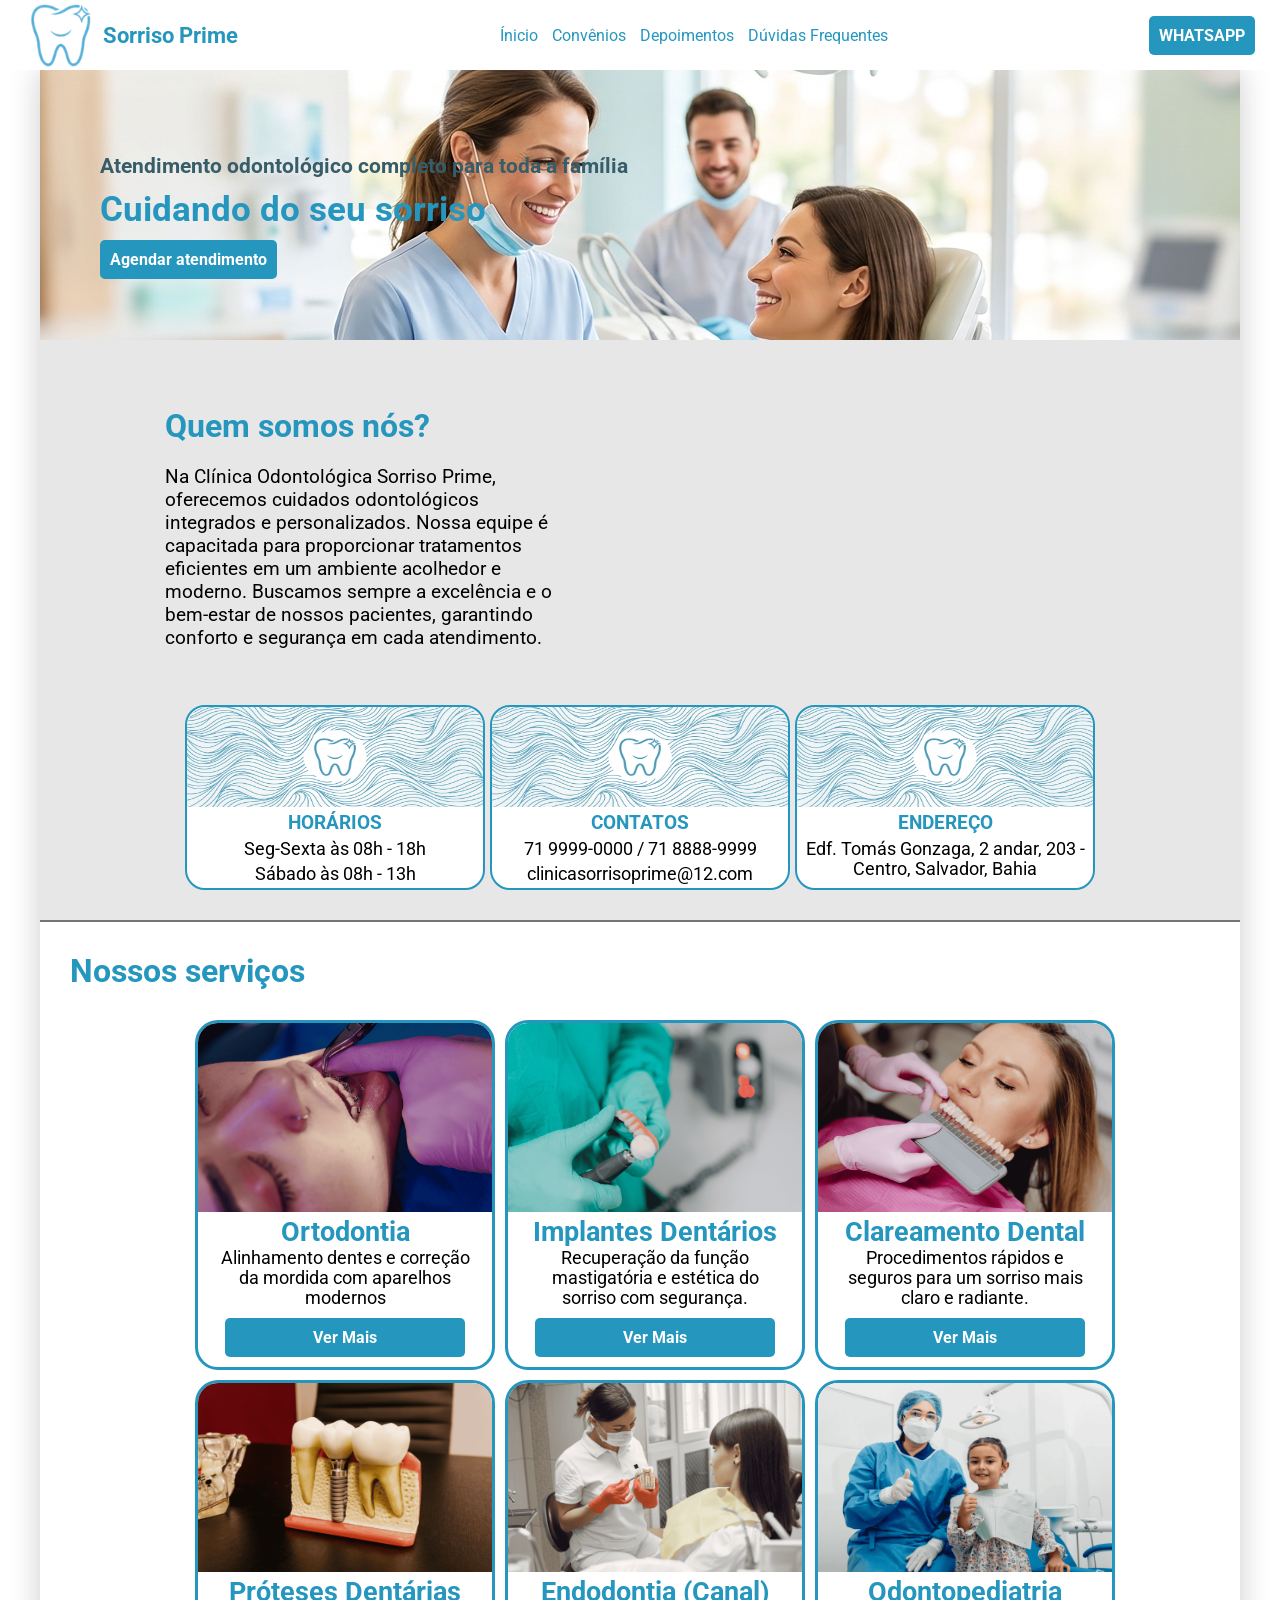
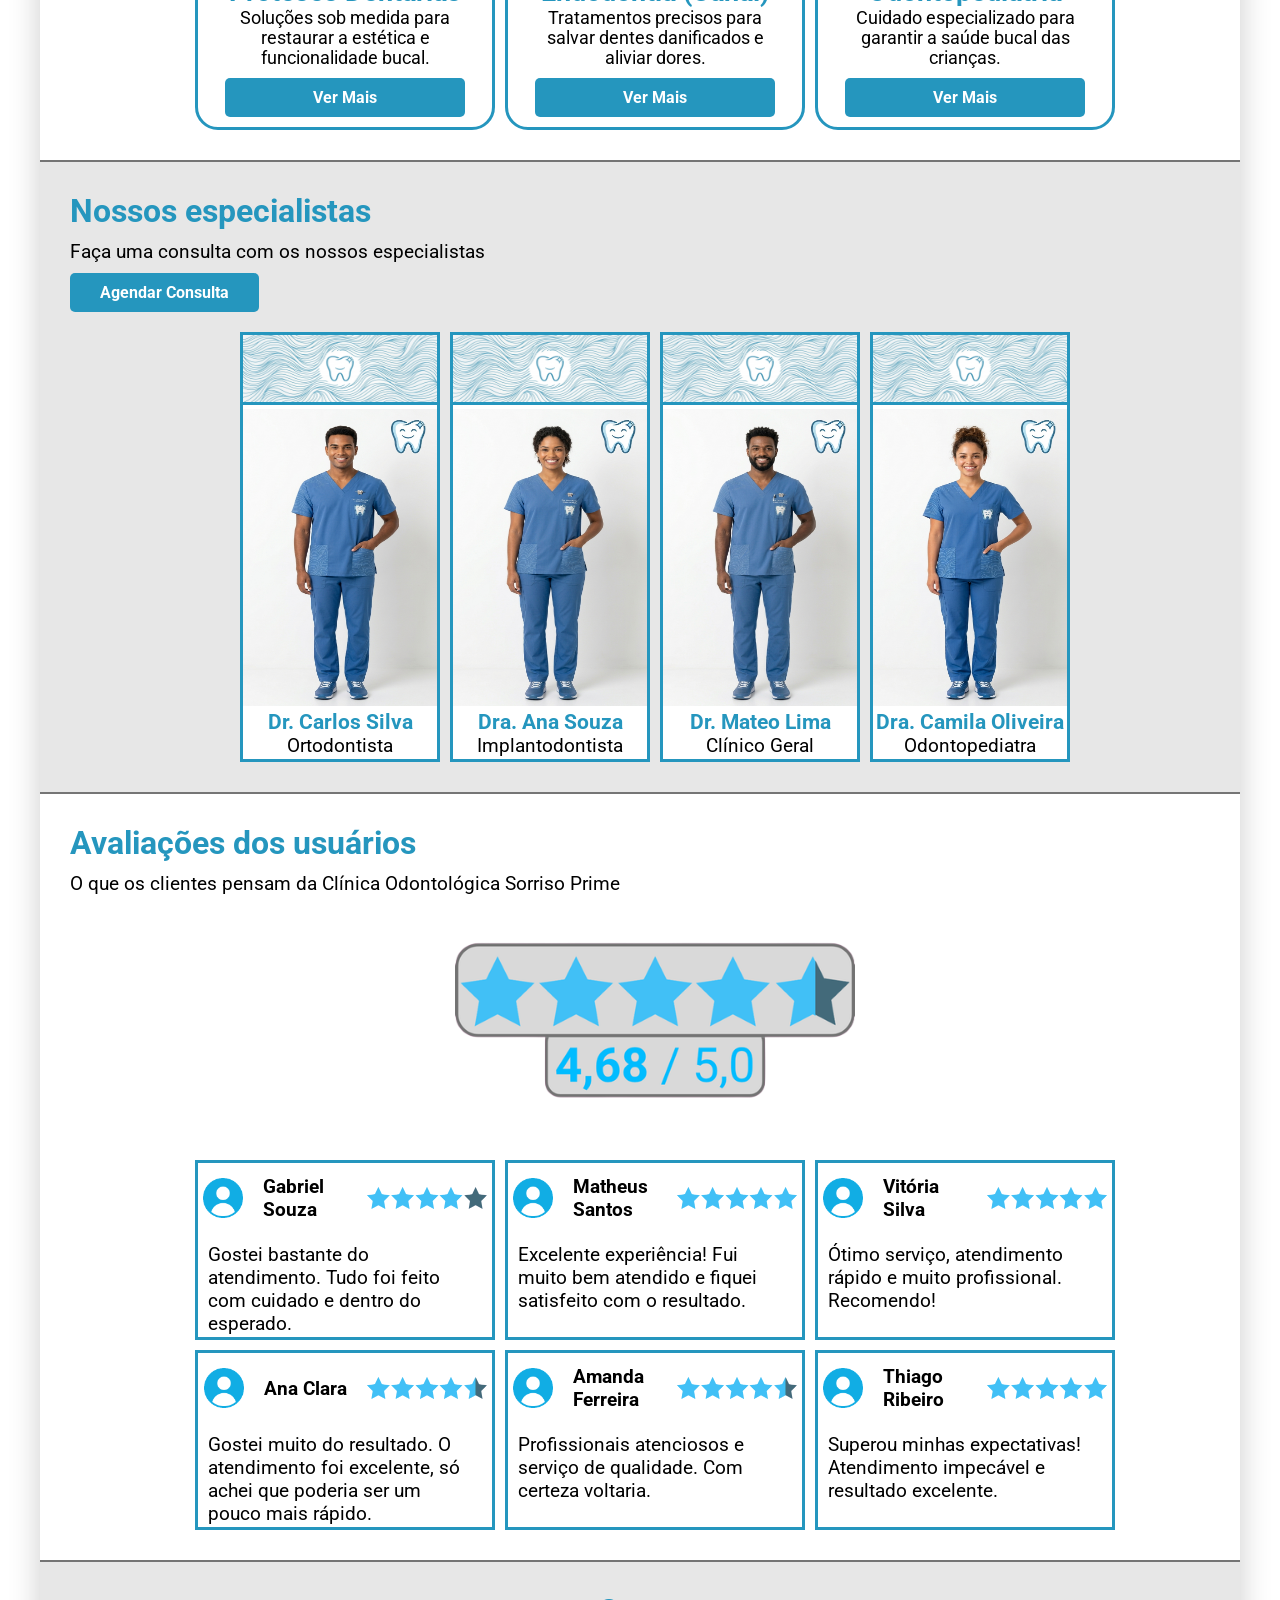
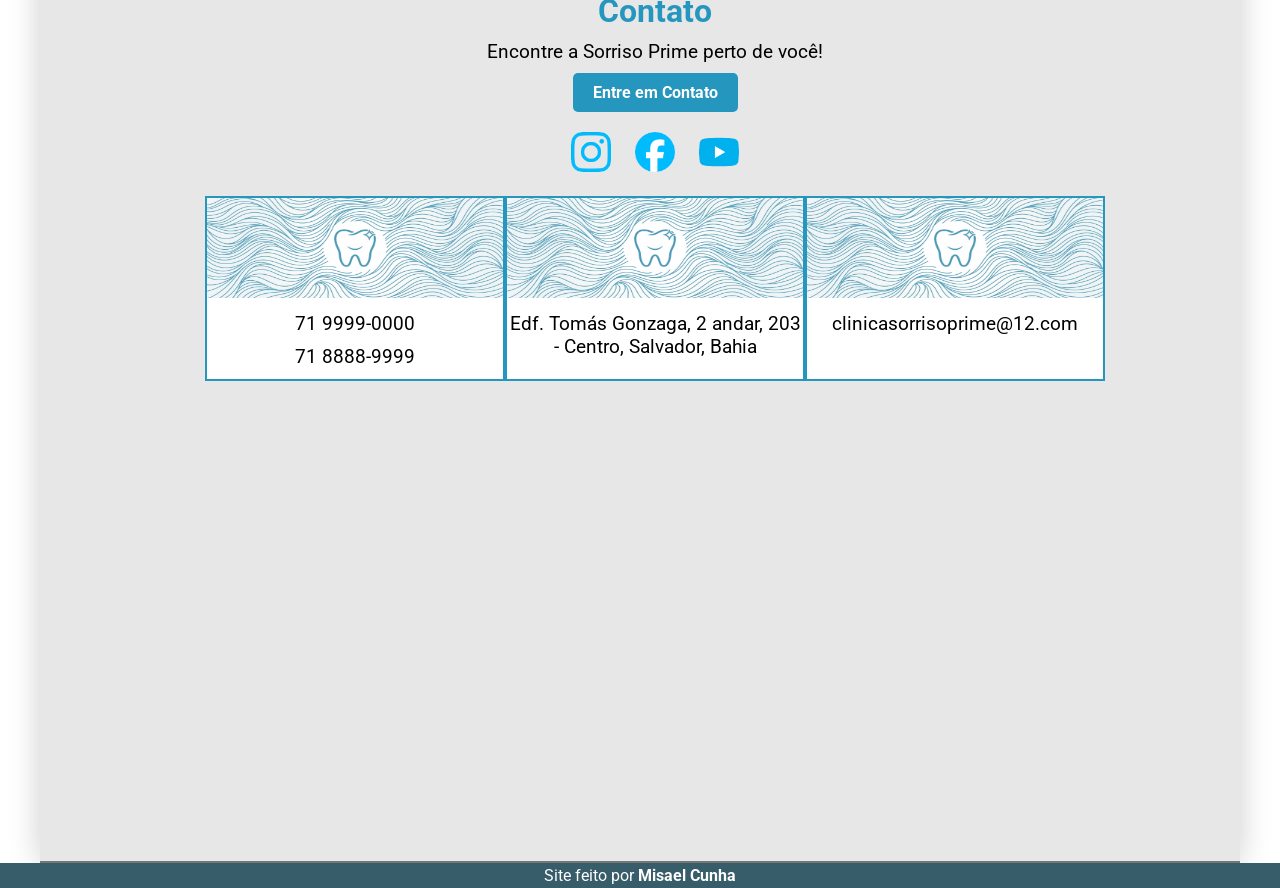
<file: index.html>
<!DOCTYPE html>
<html lang="pt-br">
<head>
    <meta charset="UTF-8">
    <meta name="viewport" content="width=device-width, initial-scale=1.0">
    <link href="https://fonts.googleapis.com/css2?family=Material+Symbols+Outlined" rel="stylesheet" />
    <link rel="shortcut icon" href="img/logo.ico" type="image/x-icon">
    <link rel="stylesheet" href="css/home.css">
    <title>Sorriso Prime - Clínica Odontológica</title>
</head>
<body>
    <!-- HEADER -->
    <header>
        <div class="h-esq">
            <p>
                <img src="img/logo.png" alt="Logo" class="logo"> Sorriso Prime
            </p>
        </div>

        <span class="material-symbols-outlined" id="btn-menu">
            menu
        </span>

        <nav class="h-cent" id="nav-menu">
            <p>
                <a href="index.html" target="_self">Ínicio</a>
                <a href="pages/convenios.html" target="_self">Convênios</a>
                <a href="pages/depoimentos.html" target="_self">Depoimentos</a>
                <a href="pages/duvidas_frequentes.html" target="_self">Dúvidas Frequentes</a>

                <a href="" class="btn-whatsapp">WHATSAPP</a>
            </p>
        </nav>

        <div class="h-dir">
            <a href="">WHATSAPP</a>
        </div>
    </header>

    <main> 
        <!-- HERO -->
        <section class="secao banner">
            <div class="hero">
                <p>Atendimento odontológico completo para toda a família</p>
                <h1>Cuidando do seu sorriso</h1>
                <a href="">Agendar atendimento</a>
            </div>
        </section>

        <!-- SEÇÃO 1 / QUEM SOMOS NÓS? -->
        <section class="secao somos-nos">
            <div class="sn-grupo-1">
                <div class="sn-info">
                    <h2>Quem somos nós?</h2>
                    <p>Na Clínica Odontológica Sorriso Prime, oferecemos cuidados odontológicos integrados e personalizados. Nossa equipe é capacitada para proporcionar tratamentos eficientes em um ambiente acolhedor e moderno. Buscamos sempre a excelência e o bem-estar de nossos pacientes, garantindo conforto e segurança em cada atendimento.</p>
                </div>
                
                <iframe width="560" height="315" src="https://www.youtube.com/embed/2RjEFmGorQE?si=ag4QR7v0bODferz4" title="YouTube video player" frameborder="0" allow="accelerometer; autoplay; clipboard-write; encrypted-media; gyroscope; picture-in-picture; web-share" referrerpolicy="strict-origin-when-cross-origin" allowfullscreen></iframe>
                
            </div>

            <!-- BOXES INFORMATIVOS -->
            <div class="sn-grupo-2">
                <div class="sn-box">
                    <img src="img/home/textura.png">
                    <h3>HORÁRIOS</h3>
                    <p>Seg-Sexta às 08h - 18h</p>
                    <p>Sábado às 08h - 13h</p>
                </div>
                <div class="sn-box">
                    <img src="img/home/textura.png">
                    <h3>CONTATOS</h3>
                    <p>71 9999-0000 / 71 8888-9999</p>
                    <p>clinicasorrisoprime@12.com</p>
                </div>
                <div class="sn-box">
                    <img src="img/home/textura.png">
                    <h3>ENDEREÇO</h3>
                    <p>Edf. Tomás Gonzaga, 2 andar, 203 - Centro, Salvador, Bahia</p>
                </div>
            </div>
        </section>

        <!-- SEÇÃO 2 / NOSSOS SERVIÇOS -->
        <section class="secao nossos-servicos">
            <h2>Nossos serviços</h2>

            <!-- SERVIÇOS -->
            <div class="ns-boxers">
                <div class="ns-box">
                    <img src="img/home/Ortodontia.png" alt="Ortodontia">
                    <h3>Ortodontia</h3>
                    <p>Alinhamento dentes e correção da mordida com aparelhos modernos</p>
                    <a href="">Ver Mais</a>
                </div>

                <div class="ns-box">
                    <img src="img/home/Implantes.png" alt="Implantes Dentários">
                    <h3>Implantes Dentários</h3>
                    <p>Recuperação da função mastigatória e estética do sorriso com segurança.</p>
                    <a href="">Ver Mais</a>
                </div>

                <div class="ns-box">
                    <img src="img/home/Clareamento.png" alt="Clareamento Dental">
                    <h3>Clareamento Dental</h3>
                    <p>Procedimentos rápidos e seguros para um sorriso mais claro e radiante.</p>
                    <a href="">Ver Mais</a>
                </div>

                <div class="ns-box">
                    <img src="img/home/Próteses.png" alt="Próteses Dentárias">
                    <h3>Próteses Dentárias</h3>
                    <p>Soluções sob medida para restaurar a estética e funcionalidade bucal.</p>
                    <a href="">Ver Mais</a>
                </div>

                <div class="ns-box">
                    <img src="img/home/Endodontia.png" alt="Endodontia">
                    <h3>Endodontia (Canal)</h3>
                    <p>Tratamentos precisos para salvar dentes danificados e aliviar dores.</p>
                    <a href="">Ver Mais</a>
                </div>

                <div class="ns-box">
                    <img src="img/home/Odontopediatria.png" alt="Odontopediatria">
                    <h3>Odontopediatria</h3>
                    <p>Cuidado especializado para garantir a saúde bucal das crianças.</p>
                    <a href="">Ver Mais</a>
                </div>
            </div>
        </section>

        <!-- SEÇÃO 3 / NOSSOS ESPECIALISTAS -->
        <section class="secao nossos-especialistas">
            <div class="ne-info">
                <h2>Nossos especialistas</h2>
                <p>Faça uma consulta com os nossos especialistas</p>
                <a href="">Agendar Consulta</a>

                <!-- ESPECIALISTAS -->
                <div class="ne-boxers">
                    <div class="ne-box">
                        <img src="img/home/textura.png" alt="textura" class="textura-ne">
                        <img src="img/home/Prof_Ortodontista.png" alt="Dr. Carlos Silva" class="img-prof-ne">
                        <h3>Dr. Carlos Silva</h3>
                        <p>Ortodontista</p>
                    </div>

                    <div class="ne-box">
                        <img src="img/home/textura.png" alt="textura" class="textura-ne">
                        <img src="img/home/Prof_Implantodontista.png" alt="Dra. Ana Souza" class="img-prof-ne">
                        <h3>Dra. Ana Souza</h3>
                        <p>Implantodontista</p>
                    </div>

                    <div class="ne-box">
                        <img src="img/home/textura.png" alt="textura" class="textura-ne">
                        <img src="img/home/Prof_ClínicoGeral.png" alt="Dr. Mateo Lima" class="img-prof-ne">
                        <h3>Dr. Mateo Lima</h3>
                        <p>Clínico Geral</p>
                    </div>

                    <div class="ne-box">
                        <img src="img/home/textura.png" alt="textura" class="textura-ne">
                        <img src="img/home/Prof_Odontopediatra.png" alt="Dra. Camila Oliveira" class="img-prof-ne">
                        <h3>Dra. Camila Oliveira</h3>
                        <p>Odontopediatra</p>
                    </div>
                </div>
            </div>
        </section>

        <!-- SEÇÃO 4 / AVALIAÇÕES DOS USUÁRIOS -->
        <section class="secao avaliacoes">
            <div class="ava-info">
                <h2>Avaliações dos usuários</h2>
                <p>O que os clientes pensam da Clínica Odontológica Sorriso Prime</p>

                <img src="img/home/media-avaliacoes.png" alt="Média de Avaliações">

                <!-- AVALIAÇÕES -->
                <div class="ava-boxers">
                    <div class="ava-box">
                        <p class="ava-nick"><img src="img/home/usuario.png" alt="Usuário" class="ava-user"> Gabriel Souza <img src="img/home/4-estrelas.png" alt="Avaliação" class="ava-stars"></p>
                        <p class="ava-feedback">Gostei bastante do atendimento. Tudo foi feito com cuidado e dentro do esperado.</p>
                    </div>

                    <div class="ava-box">
                        <p class="ava-nick"><img src="img/home/usuario.png" alt="Usuário" class="ava-user"> Matheus Santos <img src="img/home/5-estrelas.png" alt="Avaliação" class="ava-stars"></p>
                        <p class="ava-feedback">Excelente experiência! Fui muito bem atendido e fiquei satisfeito com o resultado.</p>
                    </div>

                    <div class="ava-box">
                        <p class="ava-nick"><img src="img/home/usuario.png" alt="Usuário" class="ava-user"> Vitória Silva <img src="img/home/5-estrelas.png" alt="Avaliação" class="ava-stars"></p>
                        <p class="ava-feedback">Ótimo serviço, atendimento rápido e muito profissional. Recomendo!</p>
                    </div>

                    <div class="ava-box">
                        <p class="ava-nick"><img src="img/home/usuario.png" alt="Usuário" class="ava-user"> Ana Clara <img src="img/home/4,5-estrelas.png" alt="Avaliação" class="ava-stars"></p>
                        <p class="ava-feedback">Gostei muito do resultado. O atendimento foi excelente, só achei que poderia ser um pouco mais rápido.</p>
                    </div>

                    <div class="ava-box">
                        <p class="ava-nick"><img src="img/home/usuario.png" alt="Usuário" class="ava-user"> Amanda Ferreira <img src="img/home/4,5-estrelas.png" alt="Avaliação" class="ava-stars"></p>
                        <p class="ava-feedback">Profissionais atenciosos e serviço de qualidade. Com certeza voltaria.</p>
                    </div>

                    <div class="ava-box">
                        <p class="ava-nick"><img src="img/home/usuario.png" alt="Usuário" class="ava-user"> Thiago Ribeiro <img src="img/home/5-estrelas.png" alt="Avaliação" class="ava-stars"></p>
                        <p class="ava-feedback">Superou minhas expectativas! Atendimento impecável e resultado excelente.</p>
                    </div>
                </div>
            </div>
        </section>

        <!-- SEÇÃO 5 / CONTATO -->
        <section class="secao contato">
            <div class="cont-info">
                <h2>Contato</h2>
                <p>Encontre a Sorriso Prime perto de você!</p>
                <a href="" class="link">Entre em Contato</a>

                <div class="redes-sociais">
                    <img class="rede-social" src="img/home/instagram.png" alt="Instagram">
                    <img class="rede-social" src="img/home/facebook.png" alt="Facebook">
                    <img class="rede-social" src="img/home/youtube.png" alt="Youtube">
                </div>

                <!-- BOXES INFORMATIVOS -->
                <div class="cont-boxers">
                    <div class="cont-box">
                        <img src="img/home/textura.png" alt="textura">
                        <p> 71 9999-0000</p>
                        <p> 71 8888-9999</p>
                    </div>

                    <div class="cont-box">
                        <img src="img/home/textura.png" alt="textura">
                        <p>Edf. Tomás Gonzaga, 2 andar, 203 - Centro, Salvador, Bahia</p>
                    </div>

                    <div class="cont-box">
                        <img src="img/home/textura.png" alt="textura">
                        <p>clinicasorrisoprime@12.com</p>
                    </div>
                </div>

                <!-- LOCALIZAÇÃO -->
                <iframe src="https://www.google.com/maps/embed?pb=!1m18!1m12!1m3!1d7775.613069745739!2d-38.51836804999999!3d-12.98422255!2m3!1f0!2f0!3f0!3m2!1i1024!2i768!4f13.1!3m3!1m2!1s0x71604eeee287155%3A0x9b23c57298f09bfd!2sCentro%2C%20Salvador%20-%20BA%2C%2040301-110!5e0!3m2!1spt-BR!2sbr!4v1788809390453!5m2!1spt-BR!2sbr" width="600" height="450" style="border:0;" allowfullscreen="" loading="lazy" referrerpolicy="strict-origin-when-cross-origin"></iframe>
            </div>
        </section>
    </main>
    <script>
        document.addEventListener('DOMContentLoaded', () => {
            const btnMenu = document.getElementById('btn-menu');
            const navMenu = document.getElementById('nav-menu');

            if (btnMenu && navMenu) {
                btnMenu.addEventListener('click', () => {
                    navMenu.classList.toggle('active');
                });
            } else {
                console.error("Elemento #btn-menu ou #nav-menu não encontrado no HTML.");
            }
        });
    </script>
</body>
<footer>
    <p>Site feito por <a href="https://instagram.com/misaelcunha.dev" target="_blank">Misael Cunha</a></p>
</footer>
</html>
</file>
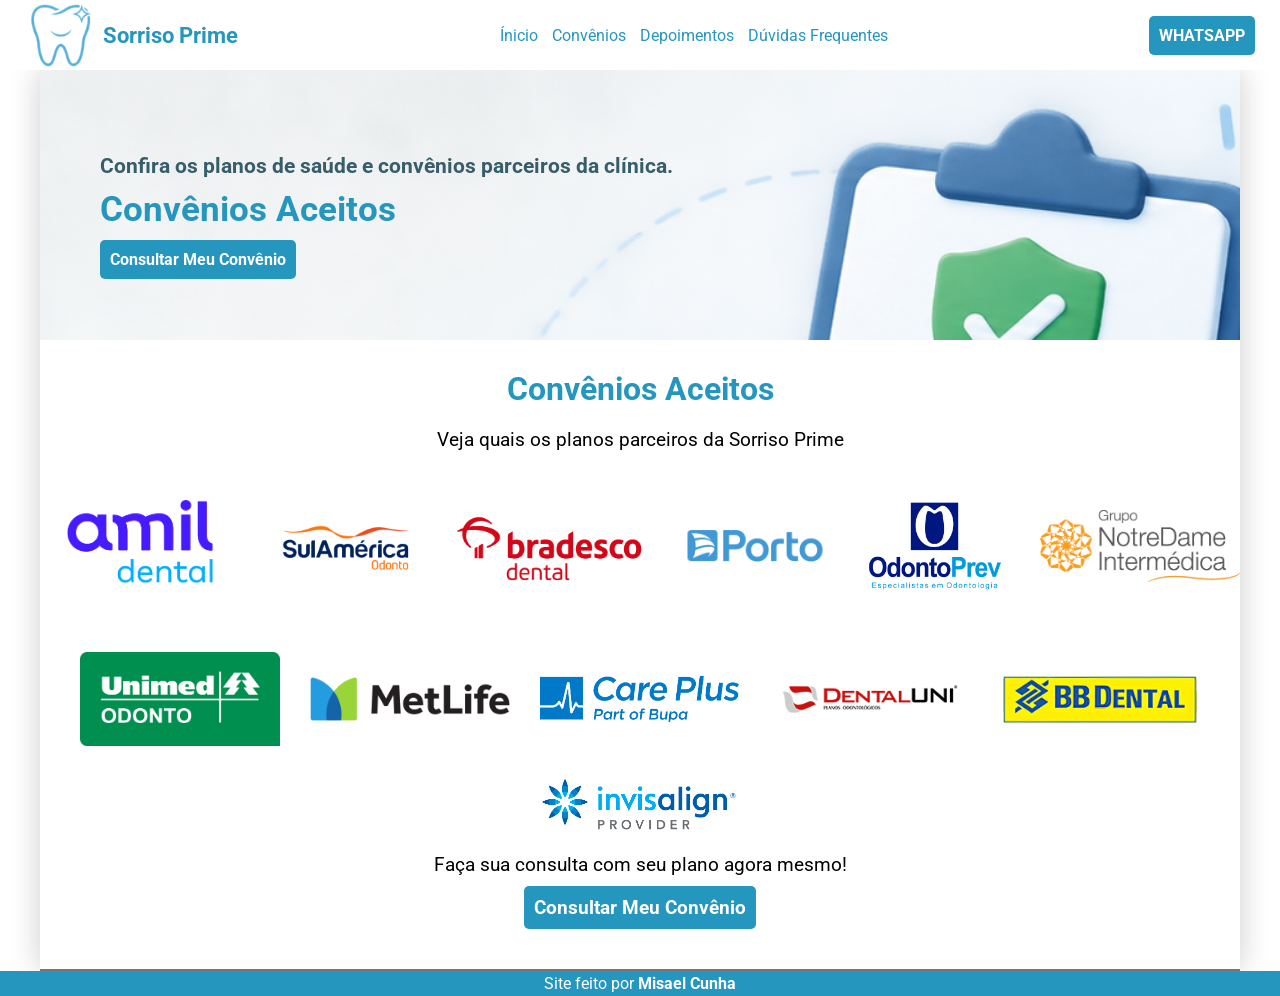
<file: pages/convenios.html>
<!DOCTYPE html>
<html lang="en">
<head>
    <meta charset="UTF-8">
    <meta name="viewport" content="width=device-width, initial-scale=1.0">
    <link href="https://fonts.googleapis.com/css2?family=Material+Symbols+Outlined" rel="stylesheet" />
    <link rel="shortcut icon" href="../img/logo.ico" type="image/x-icon">
    <link rel="stylesheet" href="../css/convenios.css">
    <title>Sorriso Prime - Convênios</title>
</head>
<body>
    <!-- HEADER -->
    <header>
        <div class="h-esq">
            <p>
                <img src="../img/logo.png" alt="Logo" class="logo"> Sorriso Prime
            </p>
        </div>

        <span class="material-symbols-outlined" id="btn-menu">
            menu
        </span>

        <nav class="h-cent" id="nav-menu">
            <p>
                <a href="../index.html" target="_self">Ínicio</a>
                <a href="../pages/convenios.html" target="_self">Convênios</a>
                <a href="../pages/depoimentos.html" target="_self">Depoimentos</a>
                <a href="../pages/duvidas_frequentes.html" target="_self">Dúvidas Frequentes</a>

                <a href="" class="btn-whatsapp">WHATSAPP</a>
            </p>
        </nav>

        <div class="h-dir">
            <a href="">WHATSAPP</a>
        </div>
    </header>

    <main>
        <!-- HERO -->
        <section class="secao banner">
            <div class="hero">
                <p>Confira os planos de saúde e convênios parceiros da clínica.</p>
                <h1>Convênios Aceitos</h1>
                <a href="">Consultar Meu Convênio</a>
            </div>
        </section>

        <!-- LISTA -->
        <section class="secao convenios">
            <h2>Convênios Aceitos</h2>
            <p>Veja quais os planos parceiros da Sorriso Prime</p>

            <div class="lista-conv">
                <img src="../img/convenios/plano-1.png" alt="Amil Dental" class="conv">
                <img src="../img/convenios/plano-2.png" alt="SulAmérica Odonto" class="conv">
                <img src="../img/convenios/plano-3.png" alt="Bradesco Dental" class="conv">
                <img src="../img/convenios/plano-4.png" alt="Porto Seguro" class="conv">
                <img src="../img/convenios/plano-5.png" alt="OdontoPrev" class="conv">
                <img src="../img/convenios/plano-6.png" alt="Intermédica" class="conv">
                <img src="../img/convenios/plano-7.png" alt="Unimed Odonto" class="conv">
                <img src="../img/convenios/plano-8.png" alt="MetLife" class="conv">
                <img src="../img/convenios/plano-9.png" alt="Care Plus" class="conv">
                <img src="../img/convenios/plano-10.png" alt="Dentaluni" class="conv">
                <img src="../img/convenios/plano-11.png" alt="BB Dental" class="conv">
                <img src="../img/convenios/plano-12.png" alt="Invisalign Partner" class="conv">
            </div>

            <p>Faça sua consulta com seu plano agora mesmo!</p>
            <p><a href="">Consultar Meu Convênio</a></p>
        </section>
    </main>
    <script>
        document.addEventListener('DOMContentLoaded', () => {
            const btnMenu = document.getElementById('btn-menu');
            const navMenu = document.getElementById('nav-menu');

            if (btnMenu && navMenu) {
                btnMenu.addEventListener('click', () => {
                    navMenu.classList.toggle('active');
                });
            } else {
                console.error("Elemento #btn-menu ou #nav-menu não encontrado no HTML.");
            }
        });
    </script>
</body>
<footer>
    <p>Site feito por <a href="https://instagram.com/misaelcunha.dev" target="_blank">Misael Cunha</a></p>
</footer>
</html>
</file>
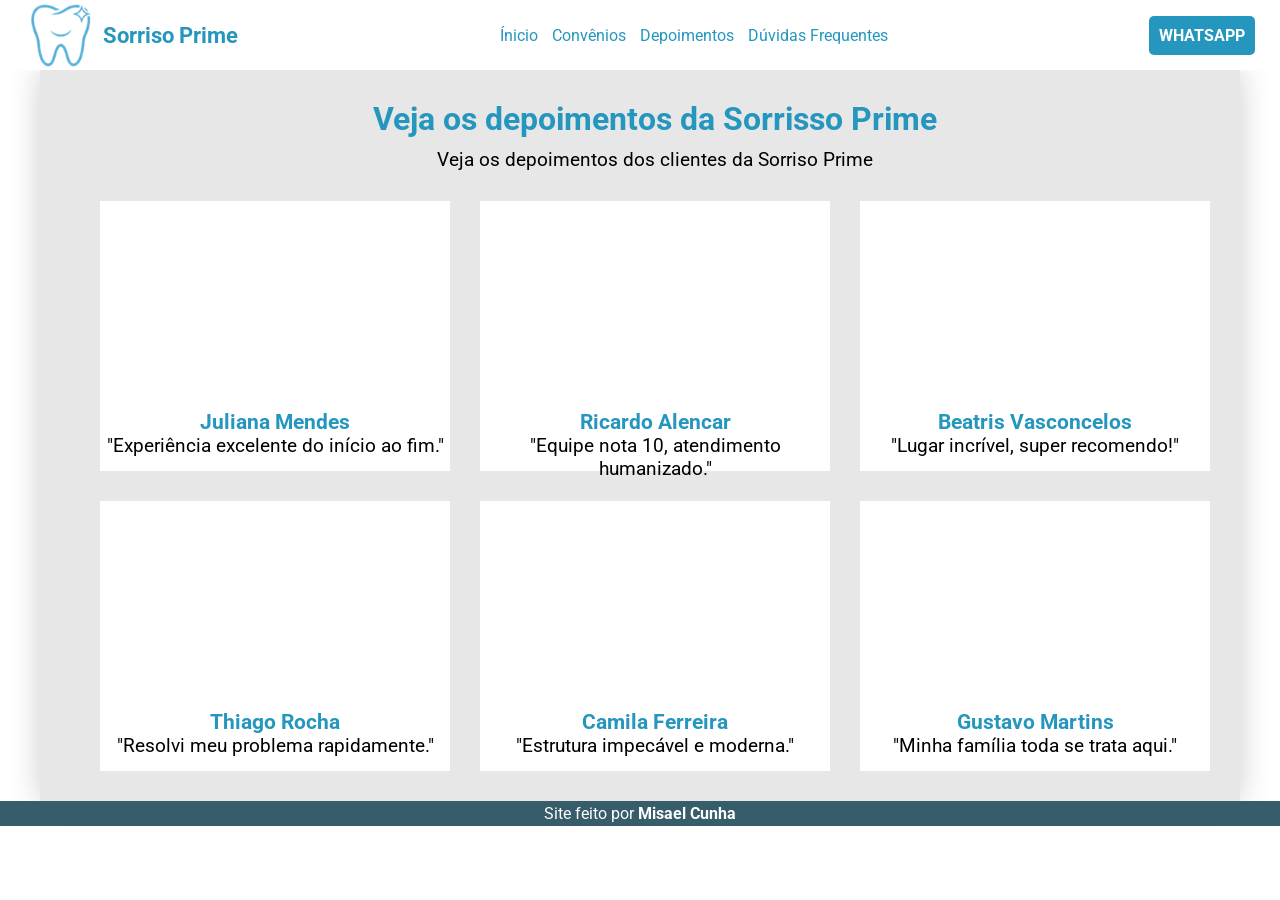
<file: pages/depoimentos.html>
<!DOCTYPE html>
<html lang="pt-br">
<head>
    <meta charset="UTF-8">
    <meta name="viewport" content="width=device-width, initial-scale=1.0">
    <link href="https://fonts.googleapis.com/css2?family=Material+Symbols+Outlined" rel="stylesheet" />
    <link rel="shortcut icon" href="../img/logo.ico" type="image/x-icon">
    <link rel="stylesheet" href="../css/depoimentos.css">
    <title>Sorriso Prime - Depoimentos</title>
</head>
<body>
    <!-- HEADER -->
    <header>
        <div class="h-esq">
            <p>
                <img src="../img/logo.png" alt="Logo" class="logo"> Sorriso Prime
            </p>
        </div>

        <span class="material-symbols-outlined" id="btn-menu">
            menu
        </span>

        <nav class="h-cent" id="nav-menu">
            <p>
                <a href="../index.html" target="_self">Ínicio</a>
                <a href="../pages/convenios.html" target="_self">Convênios</a>
                <a href="../pages/depoimentos.html" target="_self">Depoimentos</a>
                <a href="../pages/duvidas_frequentes.html" target="_self">Dúvidas Frequentes</a>

                <a href="" class="btn-whatsapp">WHATSAPP</a>
            </p>
        </nav>

        <div class="h-dir">
            <a href="">WHATSAPP</a>
        </div>
    </header>

    <main>
        <section class="secao depoimentos">
            <h1>Veja os depoimentos da Sorrisso Prime</h1>
            <p>Veja os depoimentos dos clientes da Sorriso Prime</p>

            <div class="lista-depoimentos">
                <div class="videos-depoimentos">
                    <iframe width="560" height="315" src="https://www.youtube.com/embed/1tjuhCdWPB4?si=pBf53dJ9ML_G5qKj" title="YouTube video player" frameborder="0" allow="accelerometer; autoplay; clipboard-write; encrypted-media; gyroscope; picture-in-picture; web-share" referrerpolicy="strict-origin-when-cross-origin" allowfullscreen></iframe>
                    <h2>Juliana Mendes</h2>
                    <p>"Experiência excelente do início ao fim."</p>
                </div>

                <div class="videos-depoimentos">
                    <iframe width="560" height="315" src="https://www.youtube.com/embed/WcaFKRPK0hs?si=IpEH-sJ63E8qrzYe" title="YouTube video player" frameborder="0" allow="accelerometer; autoplay; clipboard-write; encrypted-media; gyroscope; picture-in-picture; web-share" referrerpolicy="strict-origin-when-cross-origin" allowfullscreen></iframe>
                    <h2>Ricardo Alencar</h2>
                    <p>"Equipe nota 10, atendimento humanizado."</p>
                </div>

                <div class="videos-depoimentos">
                    <iframe width="560" height="315" src="https://www.youtube.com/embed/vgglnOokboo?si=BIwAHz5VhiN0KAx_" title="YouTube video player" frameborder="0" allow="accelerometer; autoplay; clipboard-write; encrypted-media; gyroscope; picture-in-picture; web-share" referrerpolicy="strict-origin-when-cross-origin" allowfullscreen></iframe>
                    <h2>Beatris Vasconcelos</h2>
                    <p>"Lugar incrível, super recomendo!"</p>
                </div>

                <div class="videos-depoimentos">
                    <iframe width="560" height="315" src="https://www.youtube.com/embed/69yDjsVm9rM?si=Zwxg_xPWzb45uVEA" title="YouTube video player" frameborder="0" allow="accelerometer; autoplay; clipboard-write; encrypted-media; gyroscope; picture-in-picture; web-share" referrerpolicy="strict-origin-when-cross-origin" allowfullscreen></iframe>
                    <h2>Thiago Rocha</h2>
                    <p>"Resolvi meu problema rapidamente."</p>
                </div>

                <div class="videos-depoimentos">
                    <iframe width="560" height="315" src="https://www.youtube.com/embed/Bie1bafyTwA?si=WniEekighTiDSCck" title="YouTube video player" frameborder="0" allow="accelerometer; autoplay; clipboard-write; encrypted-media; gyroscope; picture-in-picture; web-share" referrerpolicy="strict-origin-when-cross-origin" allowfullscreen></iframe>
                    <h2>Camila Ferreira</h2>
                    <p>"Estrutura impecável e moderna."</p>
                </div>

                <div class="videos-depoimentos">
                    <iframe width="560" height="315" src="https://www.youtube.com/embed/LZ6vJ3eQMDg?si=k3z5cjjEkeQ3Tgv0" title="YouTube video player" frameborder="0" allow="accelerometer; autoplay; clipboard-write; encrypted-media; gyroscope; picture-in-picture; web-share" referrerpolicy="strict-origin-when-cross-origin" allowfullscreen></iframe>
                    <h2>Gustavo Martins</h2>
                    <p>"Minha família toda se trata aqui."</p>
                </div>
            </div>
        </section>
    </main>
    <script>
        document.addEventListener('DOMContentLoaded', () => {
            const btnMenu = document.getElementById('btn-menu');
            const navMenu = document.getElementById('nav-menu');

            if (btnMenu && navMenu) {
                btnMenu.addEventListener('click', () => {
                    navMenu.classList.toggle('active');
                });
            } else {
                console.error("Elemento #btn-menu ou #nav-menu não encontrado no HTML.");
            }
        });
    </script>
</body>
<footer>
    <p>Site feito por <a href="https://instagram.com/misaelcunha.dev" target="_blank">Misael Cunha</a></p>
</footer>
</html>
</file>
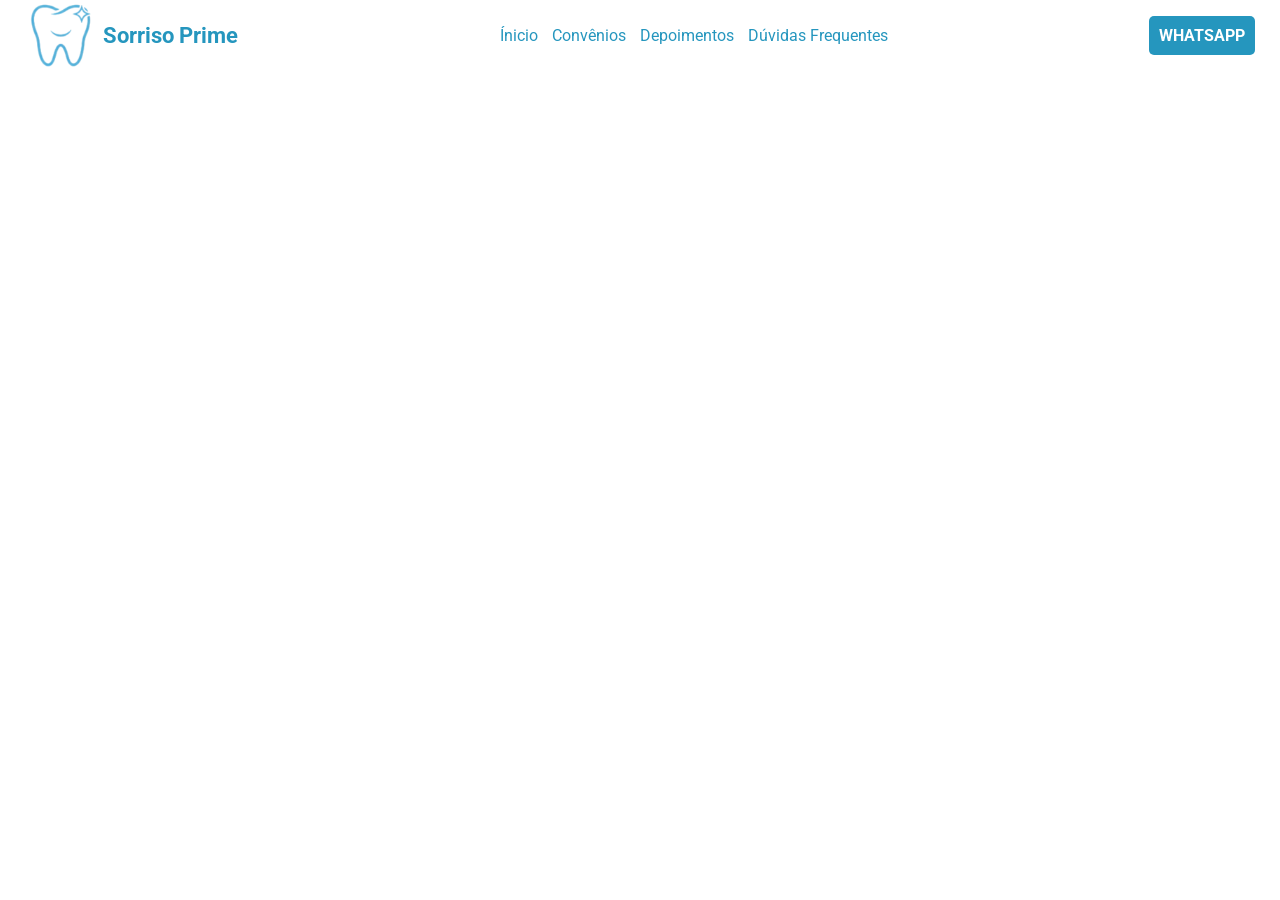
<file: pages/duvidas_frequentes.html>
<!DOCTYPE html>
<html lang="pt-br">
<head>
    <meta charset="UTF-8">
    <meta name="viewport" content="width=device-width, initial-scale=1.0">
    <link href="https://fonts.googleapis.com/css2?family=Material+Symbols+Outlined" rel="stylesheet" />
    <link rel="shortcut icon" href="../img/logo.ico" type="image/x-icon">
    <link rel="stylesheet" href="../css/duvidas_frequentes.css">
    <title>Sorriso Prime - Dúvidas Frequentes</title>
</head>
<body>
    <!-- HEADER -->
    <header>
        <div class="h-esq">
            <p>
                <img src="../img/logo.png" alt="Logo" class="logo"> Sorriso Prime
            </p>
        </div>

        <span class="material-symbols-outlined" id="btn-menu">
            menu
        </span>

        <nav class="h-cent" id="nav-menu">
            <p>
                <a href="../index.html" target="_self">Ínicio</a>
                <a href="../pages/convenios.html" target="_self">Convênios</a>
                <a href="../pages/depoimentos.html" target="_self">Depoimentos</a>
                <a href="../pages/duvidas_frequentes.html" target="_self">Dúvidas Frequentes</a>

                <a href="" class="btn-whatsapp">WHATSAPP</a>
            </p>
        </nav>

        <div class="h-dir">
            <a href="">WHATSAPP</a>
        </div>
    </header>
    <main>

    </main>
    <script>
        document.addEventListener('DOMContentLoaded', () => {
            const btnMenu = document.getElementById('btn-menu');
            const navMenu = document.getElementById('nav-menu');

            if (btnMenu && navMenu) {
                btnMenu.addEventListener('click', () => {
                    navMenu.classList.toggle('active');
                });
            } else {
                console.error("Elemento #btn-menu ou #nav-menu não encontrado no HTML.");
            }
        });
    </script>
</body>
</html>
</file>
<file: css/home.css>
/* CONFIGURAÇÕES GERAIS */
@charset "UTF-8";

@import url('https://fonts.googleapis.com/css2?family=Oxanium:wght@200..800&family=PT+Sans:ital,wght@0,400;0,700;1,400;1,700&family=Roboto:ital,wght@0,100..900;1,100..900&family=SN+Pro:ital,wght@0,200..900;1,200..900&display=swap');

:root {
    --fonte: 'Roboto';

    --cor1: #2596BE;
    --cor2: #24BF94;
    --cor3: #BF9724;
    --cor4: #BF7424;
    --cor5: #385D6A;

    --cor9: #757575;
}

* {
    margin: 0;
    padding: 0;
    box-sizing: border-box;
    font-family: var(--fonte), Arial, Helvetica, sans-serif;
    text-decoration: none;
    transition: 0.2s linear;
}

.secao {
    max-width: 1200px;
    margin: 0 auto;
}

main {
    max-width: 1200px;
    margin: 0 auto;
    box-shadow: 0 0 30px rgba(0, 0, 0, 0.2); /* Sombra única para todo o bloco */
    background-color: #fff;
    overflow: hidden;
}

/* SEÇÃO 1 - HEADER DA PÁGINA */
header {
    background-color: #fff;
    justify-content: space-between;
    align-items: center;
    display: flex;
    position: relative;
}

header > .h-esq {
    margin-left: 25px;
}

header > .h-esq > p {
    align-items: center;
    justify-content: center;
    display: flex;
    gap: 8px;

    color: var(--cor1);
    font-size: 1.4em;
    font-weight: bold;
}

header > .h-esq > p > img {
    max-width: 70px;
}


header > .h-cent > p > a {
    margin: 0 5px 0 5px;
    color: var(--cor1);
}

header > .h-cent > p > a:hover {
    font-weight: bold;
    color: var(--cor2);
    border-bottom: 3px solid var(--cor2);
}

header > .h-dir {
    margin-right: 25px;
}

header > .h-dir > a {
    border-radius: 5px;
    padding: 10px;

    background-color: var(--cor1);
    color: #ffffff;
    font-weight: bold;
} 

header > .h-dir > a:hover {
    background-color: var(--cor5);
}

/* Esconde o ícone de hambúrguer por padrão em telas grandes */
#btn-menu {
    display: none;
    cursor: pointer;
    font-size: 2rem;
    color: var(--cor1);
    margin-right: 25px;
}

nav.h-cent .btn-whatsapp {
    display: none;
}

/* SEÇÃO 2 - HERO DA PÁGINA */

.banner {
    background-image: url('../img/home/banner-home.png');
    background-position: top;
    background-repeat: no-repeat;
    background-size: contain 10px;
    background-attachment: fixed;
    height: 30vh;

    padding-top: 7%;
    padding-left: 5%;
}

.banner > .hero > p {
    font-size: 1.3em;
    font-weight: bold;
    color: var(--cor5);
}

.banner > .hero > h1 {
    margin-top: 10px;
    margin-bottom: 20px;
    max-width: 600px;
    font-size: 2.2em;
    color: var(--cor1);
}

.banner > .hero > a {
    border-radius: 5px;
    padding: 10px;

    background-color: var(--cor1);
    color: #ffffff;
    font-weight: bold;
}

.banner > .hero > a:hover {
    background-color: var(--cor5);
}

/* SEÇÃO 3 - QUEM SOMOS NÓS DA PÁGINA */
.somos-nos {
    background-color: #e7e7e7;
    padding-bottom: 30px;
    border-bottom: 2px solid var(--cor9);
}

.somos-nos > .sn-grupo-1 {
    display: flex;
    justify-content: center;
    align-items: center;
}

.somos-nos > .sn-grupo-1 > .sn-info {
    margin-top: 30px;
    margin-left: 10px;
}

.somos-nos > .sn-grupo-1 > .sn-info > h2 {
    font-size: 2em;
    color: var(--cor1);
    margin-bottom: 20px;
}

.somos-nos > .sn-grupo-1 > .sn-info > p {
    font-size: 1.2em;
    max-width: 400px;
}

.somos-nos > .sn-grupo-1 > iframe {
    display: block;
    max-width: 500px;
    max-height: 500px;
    margin-left: 50px;
    margin-right: 10px;
    margin-top: 30px;
}

.somos-nos > .sn-grupo-2 {
    margin-top: 20px;

    display: flex;
    justify-content: center;
    align-items: center;
    flex-direction: row;
    gap: 5px;
}

.somos-nos > .sn-grupo-2 > .sn-box {
    width: 300px;
    height: 185px;
    border: 2px solid var(--cor1);
    background-color: #ffffff;

    text-align: center;
    border-radius: 20px;
}

.somos-nos > .sn-grupo-2 > .sn-box > img {
    width: 100%;
    height: 100px;
    border-top-left-radius: 20px;
    border-top-right-radius: 20px;
}

.somos-nos > .sn-grupo-2 > .sn-box > h3 {
    font-size: 1.2em;
    color: var(--cor1);
}

.somos-nos > .sn-grupo-2 > .sn-box > p {
    font-size: 1.1em;
    margin-top: 5px;
}

/* SEÇÃO 4 - NOSSOS SERVIÇOS DA PÁGINA */
.nossos-servicos {
    padding-top: 30px;
    padding-left: 30px;
    padding-bottom: 30px;

    border-bottom: 2px solid var(--cor9);
}

.nossos-servicos > h2 {
    font-size: 2em;
    color: var(--cor1);

    margin-bottom: 30px;
}

.nossos-servicos  .ns-boxers {
    display: flex;
    justify-content: center;
    align-items: center;
    flex-direction: row;
    flex-wrap: wrap;
    gap: 10px;
}

.nossos-servicos > .ns-boxers > .ns-box {
    flex-shrink: 0;
    border: 3px solid var(--cor1);
    border-radius: 23px;
    width: 300px;
    height: 350px;

    text-align: center;
}

.nossos-servicos > .ns-boxers > .ns-box > img {
    width: 100%;
    height: 55%;
    border-top-left-radius: 20px;
    border-top-right-radius: 20px;
}

.nossos-servicos > .ns-boxers > .ns-box > h3 {
    font-size: 1.7em;
    color: var(--cor1);
}

.nossos-servicos > .ns-boxers > .ns-box > p {
    font-size: 1.1em;
    width: 90%;
    margin: 0 auto;
}

.nossos-servicos > .ns-boxers > .ns-box > a {
    background-color: var(--cor1);
    color: #ffffff;
    font-weight: bold;

    display: inline-block;
    border-radius: 5px;

    padding: 10px 30%;
    margin-top: 10px;
}

.nossos-servicos > .ns-boxers > .ns-box > a:hover {
    background-color: var(--cor5);
}

/* SEÇÃO 5 - NOSSOS ESPECIALISTAS DA PÁGINA */
.nossos-especialistas {
    padding-top: 30px;
    padding-left: 30px;
    padding-bottom: 30px;

    border-bottom: 2px solid var(--cor9);
    background-color: #e7e7e7;
}

.nossos-especialistas > .ne-info > h2 {
    font-size: 2em;
    color: var(--cor1);

    margin-bottom: 10px;
}

.nossos-especialistas > .ne-info > p {
    font-size: 1.2em;
}

.nossos-especialistas > .ne-info > a {
    background-color: var(--cor1);
    color: #ffffff;
    font-weight: bold;

    display: inline-block;
    border-radius: 5px;

    padding: 10px 30px;
    margin-top: 10px;
    margin-bottom: 20px;
}

.nossos-especialistas > .ne-info > a:hover {
    background-color: var(--cor5);
}

.nossos-especialistas > .ne-info > .ne-boxers {
    display: flex;
    justify-content: center;
    align-items: center;
    flex-direction: row;
    flex-wrap: wrap;
    gap: 10px;
}

.nossos-especialistas > .ne-info > .ne-boxers > .ne-box {
    flex-shrink: 0;
    border: 3px solid var(--cor1);
    width: 200px;
    height: 430px;

    text-align: center;
    background-color: #ffffff;
}

.nossos-especialistas > .ne-info > .ne-boxers > .ne-box > .textura-ne {
    width: 100%;
    height: 70px;
    margin-bottom: 0;

    border-bottom: 3px solid var(--cor1);
}

.nossos-especialistas > .ne-info > .ne-boxers > .ne-box > .img-prof-ne {
    margin-top: 0;
    width: 100%;
    height: 70%;
}

.nossos-especialistas > .ne-info > .ne-boxers > .ne-box > h3 {
    color: var(--cor1);
    font-size: 1.3em;
}

.nossos-especialistas > .ne-info > .ne-boxers > .ne-box > p {
    font-size: 1.2em;
}

/* SEÇÃO 6 - AVALIAÇÕES DOS USUÁRIOS DA PÁGINA */
.avaliacoes {
    padding-top: 30px;
    padding-left: 30px;
    padding-bottom: 30px;

    border-bottom: 2px solid var(--cor9);
}

.avaliacoes > .ava-info > h2 {
    font-size: 2em;
    color: var(--cor1);

    margin-bottom: 10px;
}

.avaliacoes > .ava-info > p {
    font-size: 1.2em;
}

.avaliacoes > .ava-info > img {
    max-width: 400px;
    margin: 0 auto;
    display: block;
    margin-bottom: 40px;
}

.avaliacoes > .ava-info > .ava-boxers {
    display: flex;
    justify-content: center;
    align-items: center;
    flex-direction: row;
    flex-wrap: wrap;
    gap: 10px;
}

.avaliacoes > .ava-info > .ava-boxers .ava-box {
    flex-shrink: 0;
    border: 3px solid var(--cor1);
    max-width: 300px;
    height: 180px;
    position: relative;
    background-color: #ffffff;

}

.avaliacoes > .ava-info > .ava-boxers .ava-box > .ava-nick {
    font-weight: bold;
    font-size: 1.2em;
    display: flex;
    align-items: center;
    justify-content: center;
}

.avaliacoes > .ava-info > .ava-boxers .ava-box > .ava-nick > .ava-user {
    width: 40px;
    height: 40px;
    margin-right: 20px;
    margin-left: 5px;
}

.avaliacoes > .ava-info > .ava-boxers .ava-box > .ava-nick > .ava-stars {
    width: 120px;
    height: 70px;
    margin-left: 20px;
    margin-right: 5px;
}

.avaliacoes > .ava-info > .ava-boxers .ava-box > .ava-feedback {
    text-align: left;
    margin: 10px;

    font-size: 1.2em;
    width: 90%;
}

/* SEÇÃO 7 - CONTATO DA PÁGINA */
.contato {
    padding-top: 30px;
    padding-left: 30px;
    padding-bottom: 30px;

    border-bottom: 2px solid var(--cor9);
    background-color: #e7e7e7;

    text-align: center;
}

.contato > .cont-info > h2 {
    font-size: 2em;
    color: var(--cor1);

    margin-bottom: 10px;
}

.contato > .cont-info > p {
    font-size: 1.2em;
}

.contato > .cont-info > .link {
    background-color: var(--cor1);
    color: #ffffff;
    font-weight: bold;

    display: inline-block;
    border-radius: 5px;

    padding: 10px 20px;
    margin-top: 10px;
    margin-bottom: 20px;
}

.contato > .cont-info > .link:hover {
    background-color: var(--cor5);
}

.contato > .cont-info > .redes-sociais > .rede-social {
    width: 40px;
    margin: 0 10px;
    cursor: pointer;
}

.contato > .cont-info > .cont-boxers {
    margin-top: 20px;

    display: flex;
    justify-content: center;
    align-items: center;
    flex-direction: row;
}

.contato > .cont-info > .cont-boxers > .cont-box {
    width: 300px;
    height: 185px;
    border: 2px solid var(--cor1);
    background-color: #ffffff;

    text-align: center;
}

.contato > .cont-info > .cont-boxers > .cont-box > img {
    width: 100%;
    height: 100px;
}

.contato > .cont-info > .cont-boxers > .cont-box > p {
    font-size: 1.2em;
    margin-top: 10px;
}

.contato > .cont-info > iframe {
    display: block;
    width: 95%;
    margin: 0 auto;
}

/* FOOTER DA PÁGINA */
footer {
    padding: 3px 0;
    color: #ffffff;
    background-color: var(--cor5);

    text-align: center;
}

footer > p a {
    text-decoration: none;
    font-weight: bold;
    color: #ffffff;
}

footer > p a:hover {
    text-decoration: underline;
}

/* ==================================================================================== */
/* Configuração para Dispositivos Movéis */
/* ==================================================================================== */
@media (max-width: 768px) {
    /* SEÇÃO 1 - HEADER DA PÁGINA */
    #btn-menu {
        display: block; /* Exibe o botão do menu */
    }

    header > .h-dir {
        display: none; /* Oculta o botão do WhatsApp do topo para economizar espaço */
    }

    /* Esconde o menu original e ajusta para exibição vertical */
    header > .h-cent {
        display: none;
        position: absolute;
        top: 100%;
        left: 0;
        width: 100%;
        background-color: #ffffff;
        box-shadow: 0px 4px 6px rgba(0, 0, 0, 0.1);
        padding: 20px 0;
        z-index: 1000;
    }

    header > .h-cent.active {
        display: block; /* Mostra o menu quando ativo via JS */
    }

    header > .h-cent > p {
        display: flex;
        flex-direction: column;
        align-items: center;
        gap: 15px;
    }

    header > .h-cent > p > a {
        font-size: 1.1em;
        border-bottom: 1px solid var(--cor1);
    }

    nav.h-cent .btn-whatsapp {
        text-align: center;
        display: inline-block;
        background-color: var(--cor1);
        color: #ffffff !important;
        font-weight: bold;
        border-radius: 5px;
        width: 80%;
        max-width: 250px;
        padding: 10px 0;
        margin-top: 5px;
    }

    nav.h-cent .btn-whatsapp:hover {
        background-color: var(--cor5);
    }

    /* SEÇÃO 2 - HERO DA PÁGINA */
    .banner {
        height: 40vh;
    }

    /* SEÇÃO 3 - QUEM SOMOS NÓS DA PÁGINA */
    .somos-nos > .sn-grupo-1 {
        flex-direction: column;
    }

    .somos-nos > .sn-grupo-1 > .sn-info {
        margin-left: 0;
    }

    .somos-nos > .sn-grupo-1 > iframe {
        width: 90%;
        height: 300px;
        margin: 0 auto;
        margin-top: 20px;
    }

    .somos-nos > .sn-grupo-2 {
        flex-direction: column;
    }

    /* SEÇÃO 6 - AVALIAÇÕES DOS USUÁRIOS DA PÁGINA */
    .avaliacoes > .ava-info > img {
        max-width: 90%;
        height: 200px;
        margin: 0 auto;
        display: block;
        margin-bottom: 40px;
    }

    /* SEÇÃO 7 - CONTATO DA PÁGINA */
    .contato > .cont-info > .cont-boxers {
        flex-direction: column;
    }

    .contato > .cont-info > .cont-boxers > .cont-box {
        width: 70%;
    }

    .contato > .cont-info > iframe {
        margin-left: 0;
        height: 300px;
    }
}
</file>
<file: css/convenios.css>
/* CONFIGURAÇÕES GERAIS */
@charset "UTF-8";

@import url('https://fonts.googleapis.com/css2?family=Oxanium:wght@200..800&family=PT+Sans:ital,wght@0,400;0,700;1,400;1,700&family=Roboto:ital,wght@0,100..900;1,100..900&family=SN+Pro:ital,wght@0,200..900;1,200..900&display=swap');

:root {
    --fonte: 'Roboto';

    --cor1: #2596BE;
    --cor2: #24BF94;
    --cor3: #BF9724;
    --cor4: #BF7424;
    --cor5: #385D6A;

    --cor9: #757575;
}

* {
    margin: 0;
    padding: 0;
    box-sizing: border-box;
    font-family: var(--fonte), Arial, Helvetica, sans-serif;
    text-decoration: none;
    transition: 0.2s linear;
}

.secao {
    max-width: 1200px;
    margin: 0 auto;
}

main {
    max-width: 1200px;
    margin: 0 auto;
    box-shadow: 0 0 30px rgba(0, 0, 0, 0.2); /* Sombra única para todo o bloco */
    background-color: #fff;
    overflow: hidden;
}

/* SEÇÃO 1 - HEADER DA PÁGINA */
header {
    background-color: #fff;
    justify-content: space-between;
    align-items: center;
    display: flex;
    position: relative;
}

header > .h-esq {
    margin-left: 25px;
}

header > .h-esq > p {
    align-items: center;
    justify-content: center;
    display: flex;
    gap: 8px;

    color: var(--cor1);
    font-size: 1.4em;
    font-weight: bold;
}

header > .h-esq > p > img {
    max-width: 70px;
}


header > .h-cent > p > a {
    margin: 0 5px 0 5px;
    color: var(--cor1);
}

header > .h-cent > p > a:hover {
    font-weight: bold;
    color: var(--cor2);
    border-bottom: 3px solid var(--cor2);
}

header > .h-dir {
    margin-right: 25px;
}

header > .h-dir > a {
    border-radius: 5px;
    padding: 10px;

    background-color: var(--cor1);
    color: #ffffff;
    font-weight: bold;
} 

header > .h-dir > a:hover {
    background-color: var(--cor5);
}

/* Esconde o ícone de hambúrguer por padrão em telas grandes */
#btn-menu {
    display: none;
    cursor: pointer;
    font-size: 2rem;
    color: var(--cor1);
    margin-right: 25px;
}

nav.h-cent .btn-whatsapp {
    display: none;
}

/* SEÇÃO 2 - HERO DA PÁGINA */

.banner {
    background-image: url('../img/convenios/Banner.png');
    background-position: bottom right -350px;
    background-repeat: no-repeat;
    background-size: cover;
    background-attachment: fixed;
    height: 30vh;

    padding-top: 7%;
    padding-left: 5%;
}

.banner > .hero > p {
    font-size: 1.3em;
    font-weight: bold;
    color: var(--cor5);
}

.banner > .hero > h1 {
    margin-top: 10px;
    margin-bottom: 20px;
    max-width: 600px;
    font-size: 2.2em;
    color: var(--cor1);
}

.banner > .hero > a {
    border-radius: 5px;
    padding: 10px;

    background-color: var(--cor1);
    color: #ffffff;
    font-weight: bold;
}

.banner > .hero > a:hover {
    background-color: var(--cor5);
}

/* SEÇÃO 3 - LISTA DA PÁGINA */
.convenios {
    padding-top: 30px;
    padding-bottom: 30px;
    border-bottom: 2px solid var(--cor9);
}

.convenios > h2 {
    text-align: center;
    font-size: 2em;
    color: var(--cor1);
}

.convenios > p {
    text-align: center;
    font-size: 1.2em;
    margin-top: 20px;
    margin-bottom: 20px;
}

.convenios > p > a {
    margin-top: 30px;
    border-radius: 5px;
    padding: 10px;

    background-color: var(--cor1);
    color: #ffffff;
    font-weight: bold;
}

.convenios > .lista-conv {
    display: flex;
    justify-content: center;
    align-items: center;
    flex-direction: row;
    flex-wrap: wrap;
    gap: 30px;
}

.convenios > .lista-conv > img {
    max-width: 200px;
    max-height: 150px;
}

/* FOOTER DA PÁGINA */
footer {
    padding: 3px 0;
    color: #ffffff;
    background-color: var(--cor1);

    text-align: center;
}

footer > p a {
    text-decoration: none;
    font-weight: bold;
    color: #ffffff;
}

footer > p a:hover {
    text-decoration: underline;
}

/* ==================================================================================== */
/* Configuração para Dispositivos Movéis */
/* ==================================================================================== */
@media (max-width: 768px) {
    /* SEÇÃO 1 - HEADER DA PÁGINA */
    #btn-menu {
        display: block; /* Exibe o botão do menu */
    }

    header > .h-dir {
        display: none; /* Oculta o botão do WhatsApp do topo para economizar espaço */
    }

    /* Esconde o menu original e ajusta para exibição vertical */
    header > .h-cent {
        display: none;
        position: absolute;
        top: 100%;
        left: 0;
        width: 100%;
        background-color: #ffffff;
        box-shadow: 0px 4px 6px rgba(0, 0, 0, 0.1);
        padding: 20px 0;
        z-index: 1000;
    }

    header > .h-cent.active {
        display: block; /* Mostra o menu quando ativo via JS */
    }

    header > .h-cent > p {
        display: flex;
        flex-direction: column;
        align-items: center;
        gap: 15px;
    }

    header > .h-cent > p > a {
        font-size: 1.1em;
        border-bottom: 1px solid var(--cor1);
    }

    nav.h-cent .btn-whatsapp {
        text-align: center;
        display: inline-block;
        background-color: var(--cor1);
        color: #ffffff !important;
        font-weight: bold;
        border-radius: 5px;
        width: 80%;
        max-width: 250px;
        padding: 10px 0;
        margin-top: 5px;
    }

    nav.h-cent .btn-whatsapp:hover {
        background-color: var(--cor5);
    }

    /* SEÇÃO 2 - HERO DA PÁGINA */
    .banner {
        height: 40vh;
    }
    
}
</file>
<file: css/depoimentos.css>
/* CONFIGURAÇÕES GERAIS */
@charset "UTF-8";

@import url('https://fonts.googleapis.com/css2?family=Oxanium:wght@200..800&family=PT+Sans:ital,wght@0,400;0,700;1,400;1,700&family=Roboto:ital,wght@0,100..900;1,100..900&family=SN+Pro:ital,wght@0,200..900;1,200..900&display=swap');

:root {
    --fonte: 'Roboto';

    --cor1: #2596BE;
    --cor2: #24BF94;
    --cor3: #BF9724;
    --cor4: #BF7424;
    --cor5: #385D6A;

    --cor9: #757575;
}

* {
    margin: 0;
    padding: 0;
    box-sizing: border-box;
    font-family: var(--fonte), Arial, Helvetica, sans-serif;
    text-decoration: none;
    transition: 0.2s linear;
}

.secao {
    max-width: 1200px;
    margin: 0 auto;
}

main {
    max-width: 1200px;
    margin: 0 auto;
    box-shadow: 0 0 30px rgba(0, 0, 0, 0.2); /* Sombra única para todo o bloco */
    background-color: #fff;
    overflow: hidden;
}

/* SEÇÃO 1 - HEADER DA PÁGINA */
header {
    background-color: #fff;
    justify-content: space-between;
    align-items: center;
    display: flex;
    position: relative;
}

header > .h-esq {
    margin-left: 25px;
}

header > .h-esq > p {
    align-items: center;
    justify-content: center;
    display: flex;
    gap: 8px;

    color: var(--cor1);
    font-size: 1.4em;
    font-weight: bold;
}

header > .h-esq > p > img {
    max-width: 70px;
}


header > .h-cent > p > a {
    margin: 0 5px 0 5px;
    color: var(--cor1);
}

header > .h-cent > p > a:hover {
    font-weight: bold;
    color: var(--cor2);
    border-bottom: 3px solid var(--cor2);
}

header > .h-dir {
    margin-right: 25px;
}

header > .h-dir > a {
    border-radius: 5px;
    padding: 10px;

    background-color: var(--cor1);
    color: #ffffff;
    font-weight: bold;
} 

header > .h-dir > a:hover {
    background-color: var(--cor5);
}

/* Esconde o ícone de hambúrguer por padrão em telas grandes */
#btn-menu {
    display: none;
    cursor: pointer;
    font-size: 2rem;
    color: var(--cor1);
    margin-right: 25px;
}

nav.h-cent .btn-whatsapp {
    display: none;
}

/* SEÇÃO 2 - DEPOIMENTOS DA PÁGINA */
.depoimentos {
    padding-top: 30px;
    padding-left: 30px;
    padding-bottom: 30px;

    background-color: #e7e7e7;

    text-align: center;
}

.depoimentos > h1 {
    font-size: 2em;
    color: var(--cor1);

    margin-bottom: 10px;
}

.depoimentos > p {
    font-size: 1.2em;
    margin-bottom: 30px;
}

.depoimentos > .lista-depoimentos {
    display: flex;
    justify-content: center;
    align-items: center;
    flex-direction: row;
    flex-wrap: wrap;
    gap: 30px;
}

.depoimentos > .lista-depoimentos > .videos-depoimentos {
    background-color: #ffffff;
    max-width: 350px;
    height: 270px;
}

.depoimentos > .lista-depoimentos > .videos-depoimentos > iframe {
    max-width: 350px;
    max-height: 200px;
}

.depoimentos > .lista-depoimentos > .videos-depoimentos > h2 {
    margin-top: 5px;
    color: var(--cor1);
    font-size: 1.3em;
}

.depoimentos > .lista-depoimentos > .videos-depoimentos > p {
    font-size: 1.2em;
}

/* FOOTER DA PÁGINA */
footer {
    padding: 3px 0;
    color: #ffffff;
    background-color: var(--cor5);

    text-align: center;
}

footer > p a {
    text-decoration: none;
    font-weight: bold;
    color: #ffffff;
}

footer > p a:hover {
    text-decoration: underline;
}

/* ==================================================================================== */
/* Configuração para Dispositivos Movéis */
/* ==================================================================================== */
@media (max-width: 768px) {
    /* SEÇÃO 1 - HEADER DA PÁGINA */
    #btn-menu {
        display: block; /* Exibe o botão do menu */
    }

    header > .h-dir {
        display: none; /* Oculta o botão do WhatsApp do topo para economizar espaço */
    }

    /* Esconde o menu original e ajusta para exibição vertical */
    header > .h-cent {
        display: none;
        position: absolute;
        top: 100%;
        left: 0;
        width: 100%;
        background-color: #ffffff;
        box-shadow: 0px 4px 6px rgba(0, 0, 0, 0.1);
        padding: 20px 0;
        z-index: 1000;
    }

    header > .h-cent.active {
        display: block; /* Mostra o menu quando ativo via JS */
    }

    header > .h-cent > p {
        display: flex;
        flex-direction: column;
        align-items: center;
        gap: 15px;
    }

    header > .h-cent > p > a {
        font-size: 1.1em;
        border-bottom: 1px solid var(--cor1);
    }

    nav.h-cent .btn-whatsapp {
        text-align: center;
        display: inline-block;
        background-color: var(--cor1);
        color: #ffffff !important;
        font-weight: bold;
        border-radius: 5px;
        width: 80%;
        max-width: 250px;
        padding: 10px 0;
        margin-top: 5px;
    }

    nav.h-cent .btn-whatsapp:hover {
        background-color: var(--cor5);
    }

    .depoimentos > .lista-depoimentos {
        flex-direction: column;
    }
}
</file>
<file: css/duvidas_frequentes.css>
/* CONFIGURAÇÕES GERAIS */
@charset "UTF-8";

@import url('https://fonts.googleapis.com/css2?family=Oxanium:wght@200..800&family=PT+Sans:ital,wght@0,400;0,700;1,400;1,700&family=Roboto:ital,wght@0,100..900;1,100..900&family=SN+Pro:ital,wght@0,200..900;1,200..900&display=swap');

:root {
    --fonte: 'Roboto';

    --cor1: #2596BE;
    --cor2: #24BF94;
    --cor3: #BF9724;
    --cor4: #BF7424;
    --cor5: #385D6A;

    --cor9: #757575;
}

* {
    margin: 0;
    padding: 0;
    box-sizing: border-box;
    font-family: var(--fonte), Arial, Helvetica, sans-serif;
    text-decoration: none;
    transition: 0.2s linear;
}

.secao {
    max-width: 1200px;
    margin: 0 auto;
}

main {
    max-width: 1200px;
    margin: 0 auto;
    box-shadow: 0 0 30px rgba(0, 0, 0, 0.2); /* Sombra única para todo o bloco */
    background-color: #fff;
    overflow: hidden;
}

/* SEÇÃO 1 - HEADER DA PÁGINA */
header {
    background-color: #fff;
    justify-content: space-between;
    align-items: center;
    display: flex;
    position: relative;
}

header > .h-esq {
    margin-left: 25px;
}

header > .h-esq > p {
    align-items: center;
    justify-content: center;
    display: flex;
    gap: 8px;

    color: var(--cor1);
    font-size: 1.4em;
    font-weight: bold;
}

header > .h-esq > p > img {
    max-width: 70px;
}


header > .h-cent > p > a {
    margin: 0 5px 0 5px;
    color: var(--cor1);
}

header > .h-cent > p > a:hover {
    font-weight: bold;
    color: var(--cor2);
    border-bottom: 3px solid var(--cor2);
}

header > .h-dir {
    margin-right: 25px;
}

header > .h-dir > a {
    border-radius: 5px;
    padding: 10px;

    background-color: var(--cor1);
    color: #ffffff;
    font-weight: bold;
} 

header > .h-dir > a:hover {
    background-color: var(--cor5);
}

/* Esconde o ícone de hambúrguer por padrão em telas grandes */
#btn-menu {
    display: none;
    cursor: pointer;
    font-size: 2rem;
    color: var(--cor1);
    margin-right: 25px;
}

nav.h-cent .btn-whatsapp {
    display: none;
}
</file>
